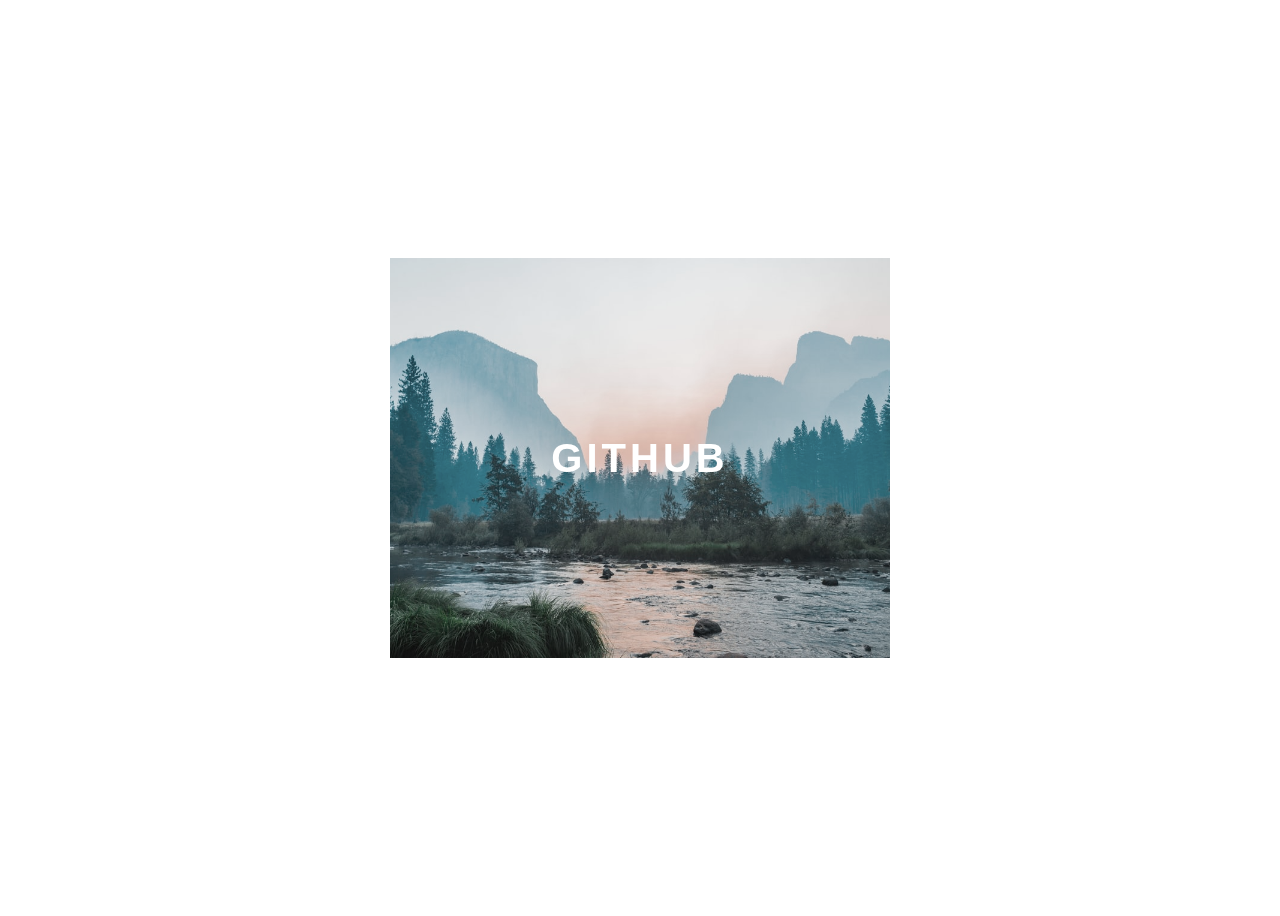
<file: aulas/card.html>
<!DOCTYPE html>
<html>
    <head>
        <meta charset="utf-8">
        <meta http-equiv="X-UA-Compatible" content="IE=edge">
        <title>DIO</title>
        <meta name="description" content="">
        <meta name="viewport" content="width=device-width, initial-scale=1">
        <link rel="stylesheet" href="css/estilo_card.css">
    </head>
    <body>
        <div class="container">
            <div class="card">
                <div class="card-wrapper">
                    <h2>Github</h2>
                    <p>Veja meus projetos</p>
                </div>
            </div>
        </div>
        <script src="" async defer></script>
    </body>
</html>
</file>
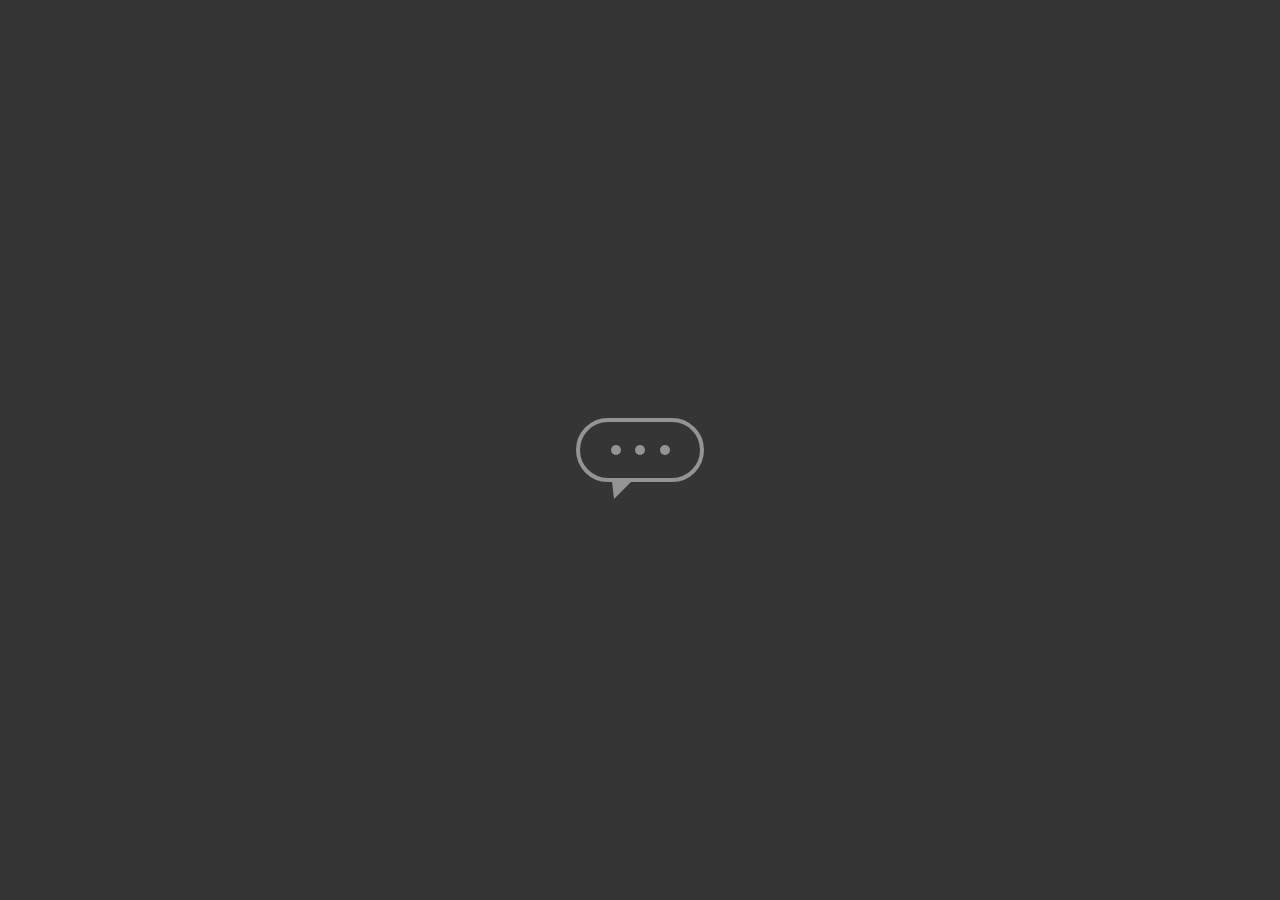
<file: aulas/icone_chat.html>
<!DOCTYPE html>
<html>
    <head>
        <meta charset="utf-8">
        <meta http-equiv="X-UA-Compatible" content="IE=edge">
        <title>DIO</title>
        <meta name="description" content="">
        <meta name="viewport" content="width=device-width, initial-scale=1">
        <link rel="stylesheet" href="css/icone_chat.css">
    </head>
    <body>
        <section class="wrapper">
            <div class="chatbot">
                <div class="chatbot__loading">

                </div>
                <div class="chatbot__loading">

                </div>
                <div class="chatbot__loading">

                </div>
            </div>
        </section>
        <script src="" async defer></script>
    </body>
</html>
</file>
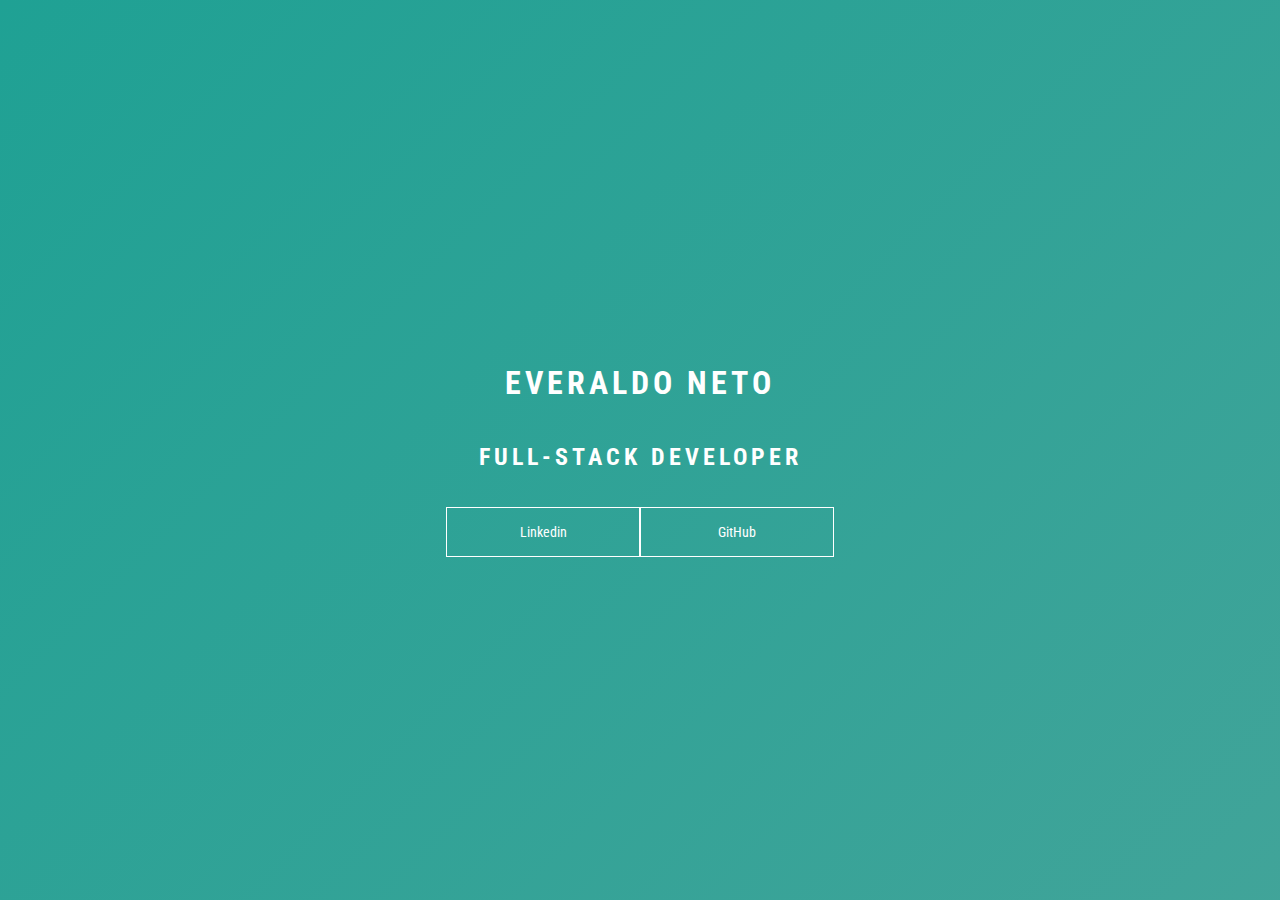
<file: aulas/keyframe.html>
<!DOCTYPE html>
<html>
    <head>
        <meta charset="utf-8">
        <meta http-equiv="X-UA-Compatible" content="IE=edge">
        <title>DIO</title>
        <meta name="description" content="">
        <meta name="viewport" content="width=device-width, initial-scale=1">
        <link rel="stylesheet" href="css/keyframe.css">
    </head>
    <body>
        <section class="wrapper">
            <h1>Everaldo Neto</h1>
            <h2>Full-Stack Developer</h2>
            <div class="social-media">
                <a href="#">Linkedin</a>
                <a href="#">GitHub</a>
            </div>
        </section>
        
        <script src="" async defer></script>
    </body>
</html>
</file>
<file: aulas/css/estilo_card.css>
body{
    font-family: sans-serif;
}

.container{
    width: 100%;
    height: 100vh;
    display: flex;
    justify-content: center;
    align-items: center;
}

.card{
    height: 400px;
    width: 500px;
    background-image: url(../img/landscape.jfif);
    background-position: center;
    background-repeat: no-repeat;
    background-size: cover;
    display: flex;
    justify-content: center;
    align-items: center;
    filter: grayscale(0.5);
    color: white;
    cursor: pointer;
    transition: 0.3s;
}

.card-wrapper{
    text-align: center;
    display: flex;
    flex-direction: column;
    justify-content: center;
    align-items: center;
    position: relative;
}

.card-wrapper::before{
    content: '';
    position: absolute;
    height: 100px;
    width: 100px;
    display: block;
    border: 1px solid white;
    opacity: 0;
    transition: 0.3;
}

.card-wrapper h2{
    font-size: 40px;
    text-transform: uppercase;
    letter-spacing: 4px;
    margin: 0;
    transition: 0.3s;
}

.card-wrapper p{
    font-size: 0;
    visibility: hidden;
    opacity: 0;
    font-weight: bold;
    text-transform: uppercase;
    transition: 0.3s;
}

.card:hover{
    filter: unset;
}

.card:hover > .card-wrapper::before{
    height: 300px;
    width: 400px;
    opacity: 1;
}

.card:hover > .card-wrapper p{
    opacity: 1;
    visibility: visible;
    font-size: 14px;
}
</file>
<file: aulas/css/icone_chat.css>
body{
    margin: 0;
    padding: 0;
    font-family: sans-serif;
}

.wrapper{
    height: 100vh;
    width: 100vw;
    background-color: rgb(53, 53, 53);
    display: flex;
    justify-content: center;
    align-items: center;
}

.chatbot{
    height: 4rem;
    width: 8rem;
    border-radius: 36px;
    border: 4px solid #949494;
    padding: 0 1rem;
    box-sizing: border-box;
    display: flex;
    justify-content: space-evenly;
    align-items: center;
    position: relative;
    transform: translateY(0);
    animation: chatTranslate 2s ease-in-out infinite;
}

.chatbot::before{
    content: "";
    width: 0;
    height: 0;
    position: absolute;
    bottom: -1.3rem;
    left: 2rem;
    border-left: 2px solid transparent;
    border-right: 17px solid transparent;
    border-top: 17px solid #949494;
}

.chatbot__loading{
    height: 10px;
    width: 10px;
    border-radius: 50%;
    background-color: #949494;
    transform: scale(1);
}

.chatbot__loading:nth-child(1){
    animation: pulse 1.5s ease-in-out infinite;

}

.chatbot__loading:nth-child(2){
    animation: pulse 1.5s ease-in-out infinite;
    animation-delay: 0.2s;
    
}

.chatbot__loading:nth-child(3){
    animation: pulse 1.5s ease-in-out infinite;
    animation-delay: 0.4s;
    
}

@keyframes pulse {
    0%{
        transform: scale(1);
    }
    50%{
        transform: scale(1.5);
    }
    100%{
        transform: scale(1);
    }
}

@keyframes chatTranslate {
    0%{
        transform: translateY(0);
    }
    50%{
        transform: translateY(15px)
    }
    100%{
        transform: translateY(0);
    }
}
</file>
<file: aulas/css/keyframe.css>
@import url('https://fonts.googleapis.com/css2?family=Roboto+Condensed:wght@300&display=swap');

body{
    margin: 0;
    padding: 0;
    color: white;
    font-family: 'Roboto Condensed', sans-serif;
}

.wrapper{
    height: 100vh;
    width: 100vw;
    background: linear-gradient(-45deg, #5e0878, #085078, #4ca59b, #1fa194);
    background-size: 400% 400%;
    display: flex;
    flex-direction: column;
    justify-content: center;
    align-items: center;
    animation: backgroundTransition 8s ease-in-out infinite;
}

h1{
    text-transform: uppercase;
    letter-spacing: 4px;
}

h2{
    text-transform: uppercase;
    letter-spacing: 4px;
}

.social-media{
    margin-top: 1rem;
    display: flex;
}

a{
    text-decoration: none;
    color: white;
    font-size: 14px;
    padding: 1rem 4rem;
    border: 1px solid white;
    min-width: 4rem;
    display: flex;
    justify-content: center;
    align-items: center;
    transition: .5s cubic-bezier(0.55, 0.025, 0.675, 0.97);
}

a:hover {
    color: #085078;
    background-color: #fff;
}

@keyframes backgroundTransition {
    0%{
        background-position: 0% 80%;
    }
    50%{
        background-position: 80% 100%;
    }
    100% {
        background-position: 0% 90%;
    }
}
</file>
